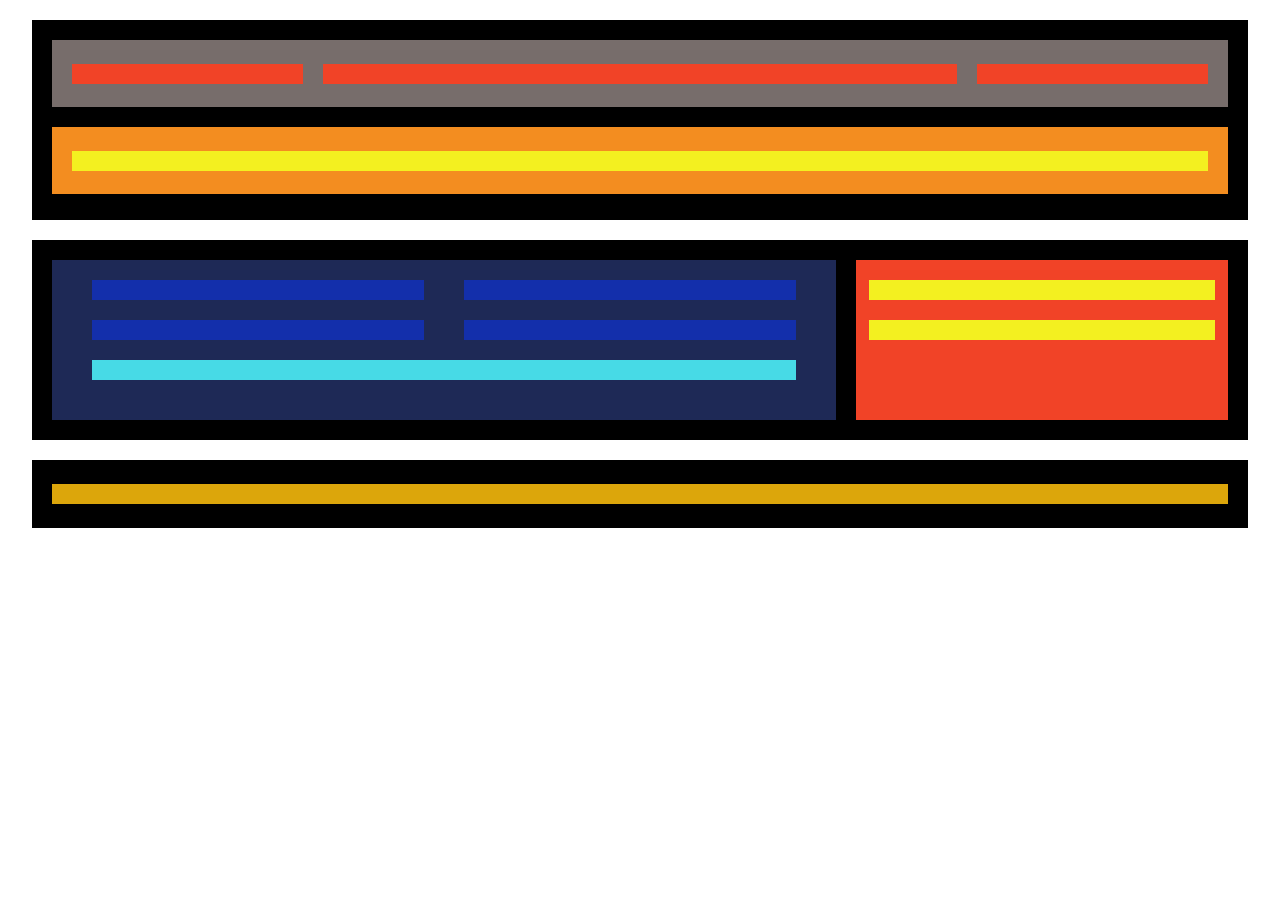
<file: nivell1/index.html>
<!DOCTYPE html>
<html lang="es">
<head>
    <meta charset="UTF-8">
    <meta http-equiv="X-UA-Compatible" content="IE=edge">
    <meta name="viewport" content="width=device-width, initial-scale=1.0">
    <link rel="stylesheet" href="css/style.css">
    <link rel="stylesheet" href="css/responsive.css">
    <title>Exercici Flexbox nivell 1</title>
</head>
<body>      
    <div class="flex flex-column hCenter vCenter">
        <div class="caja1 flex-column vCenter hCenter mg1">
            <div class="a1 height flex hCenter vCenter mg1">
                <div class="a11 height2"></div>
                <div class="a12 height2"></div>
                <div class="a13 height2"></div>
            </div>
            <div class="a2 height flex hCenter vCenter mg1">
                <div class="b11 height2 mg1"></div>
            </div>
        </div>
        <div class="caja2 flex vCenter between">
            <div class="b1 flex-column vCenter hCenter mg1">
                <div class="a21 height2 flex around vCenter mg1">
                    <div class="a211 height2 mg1"></div>
                    <div class="a212 height2 mg1"></div>
                </div>
                <div class="a22 height2 flex around vCenter mg1">
                    <div class="a221 height2 mg1"></div>
                    <div class="a222 height2 mg1"></div>
                </div>
                <div class="a23 height2 flex vCenter mg1">
                    <div class="a231 height2 mg1"></div>
                </div>
            </div>
            <div class="b2 flex flex-column vCenter mg1">
                <div class="b21 height2 mg1"></div>
                <div class="b22 height2 mg1"></div>
            </div>
        </div>
        <div class="caja3 flex hCenter vCenter mg1">
            <div class="a3 height2 mg1"></div>
        </div>
    </div>
</body>
</html>
</file>
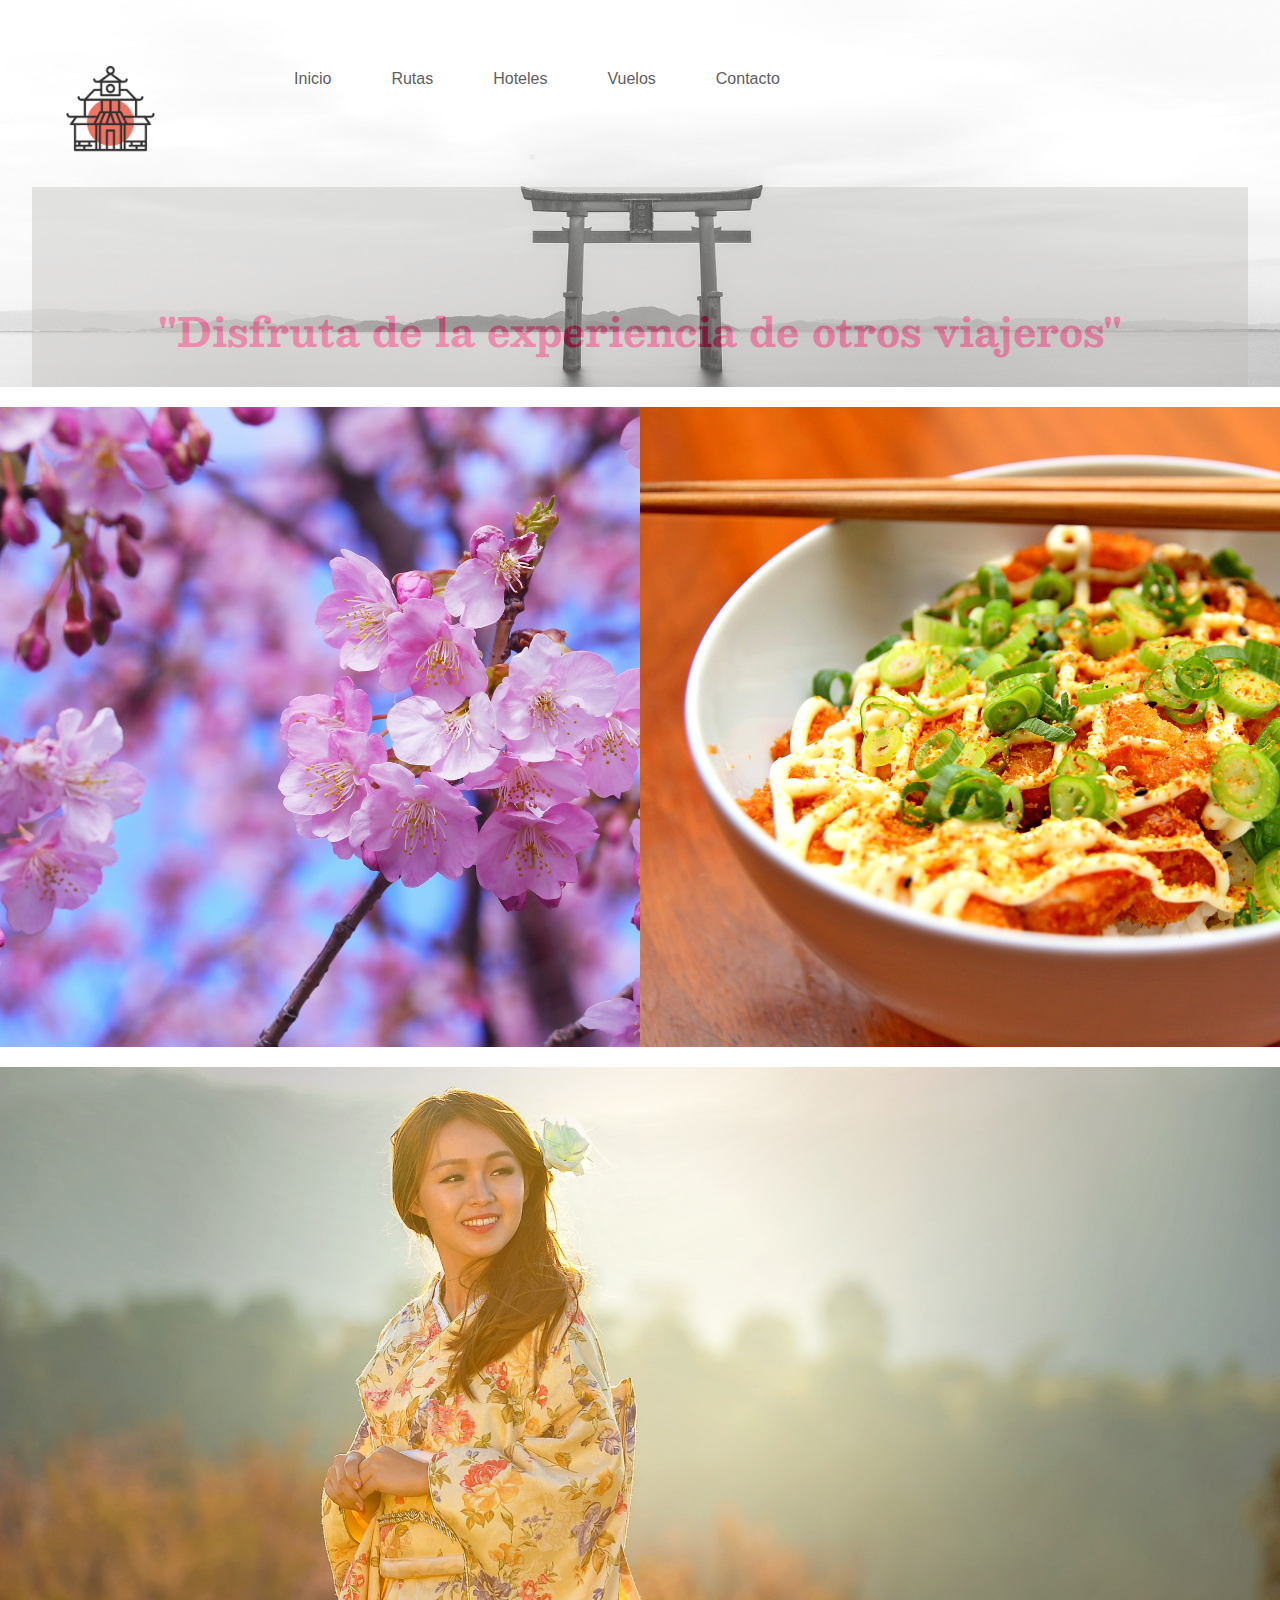
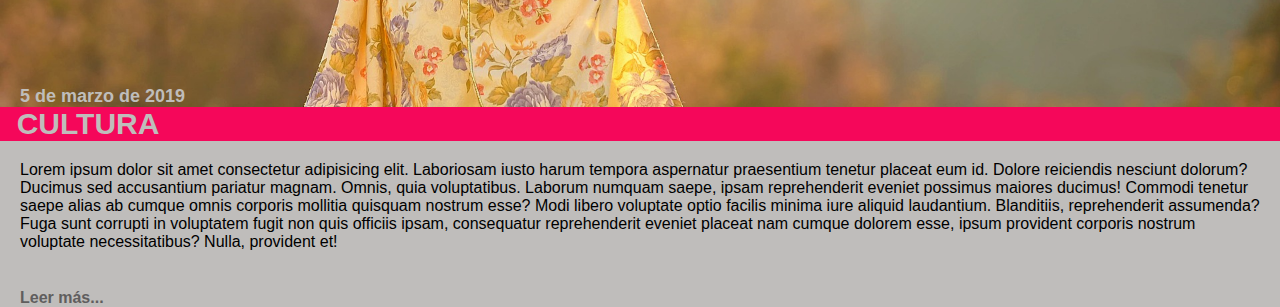
<file: nivell2/index.html>
<!DOCTYPE html>
<html lang="es">
<head>
    <meta charset="UTF-8">
    <meta http-equiv="X-UA-Compatible" content="IE=edge">
    <meta name="viewport" content="width=device-width, initial-scale=1.0">
    <link rel="stylesheet" href="css/style.css">
    <link rel="stylesheet" href="css/responsive.css">
    <link rel="preconnect" href="https://fonts.googleapis.com">
    <link rel="preconnect" href="https://fonts.gstatic.com" crossorigin>
    <link href="https://fonts.googleapis.com/css2?family=Besley:wght@700&display=swap" rel="stylesheet">
    <link rel="stylesheet" href="https://use.fontawesome.com/releases/v5.8.1/css/all.css" integrity="sha384-50oBUHEmvpQ+1lW4y57PTFmhCaXp0ML5d60M1M7uH2+nqUivzIebhndOJK28anvf" crossorigin="anonymous">
    <title>Exercici Flexbox nivell 2</title>
</head>
<body>   
    <div class="flexColumn hCenter vCenter container">
        <header>
            <div class="container_cabecera flex between vCenter">
                <div class="container_logo grow2 flex">
                    <img class="logo" src="images/logo.png" alt="logo">
                </div>
                <nav class="flex hCenter start grow3">
                    <ul class="flex">
                        <div class="container_nav flex mg1">
                            <i class="fas fa-car"></i>
                            <li>Inicio</li>
                        </div>
                        <div class="container_nav flex mg1">
                            <i class="fas fa-route"></i>
                            <li>Rutas</li>
                        </div>
                        <div class="container_nav flex mg1">
                            <i class="fas fa-concierge-bell"></i>
                            <li>Hoteles</li>
                        </div>
                        <div class="container_nav flex mg1">
                            <i class="fas fa-plane"></i>
                            <li>Vuelos</li>
                        </div>
                        <div class="container_nav flex mg1">
                            <i class="far fa-envelope"></i>
                            <li>Contacto</li>
                        </div>
                    </ul>
                </nav>
                <div class="container_social flexColumn grow1 vCenter">
                    <i class="facebook fab fa-facebook-f"></i>
                    <i class="twitter fab fa-twitter"></i>
                </div>
            </div>
            <div class="flex hCenter">
                <div class="container_h1 flex hCenter vCenter">
                    <h1>"Disfruta de la experiencia de otros viajeros"</h1>
                </div>
            </div>
        </header>
        <section class="section1 flex">
            <article class="container_img1 flex grow1">
                <img src="images/cherry-blossoms.jpg" alt="flor de cerezo">
            </article>
            <article class="container_img2 flex grow1">
                <img src="images/food.jpg" alt="comida japonesa">
            </article>
        </section>
        <section class="section2">
            <article>
                <div class="container_img3 flex">
                    <p class="data">5 de marzo de 2019</p>
                </div>
                <div>
                    <h3>&nbsp CULTURA</h3>
                    <div class="article">
                        <p class="contenido_articulo">Lorem ipsum dolor sit amet consectetur adipisicing elit. Laboriosam iusto harum tempora aspernatur praesentium tenetur placeat eum id. Dolore reiciendis nesciunt dolorum? Ducimus sed accusantium pariatur magnam. Omnis, quia voluptatibus.
                        Laborum numquam saepe, ipsam reprehenderit eveniet possimus maiores ducimus! Commodi tenetur saepe alias ab cumque omnis corporis mollitia quisquam nostrum esse? Modi libero voluptate optio facilis minima iure aliquid laudantium.
                        Blanditiis, reprehenderit assumenda? Fuga sunt corrupti in voluptatem fugit non quis officiis ipsam, consequatur reprehenderit eveniet placeat nam cumque dolorem esse, ipsum provident corporis nostrum voluptate necessitatibus? Nulla, provident et!</p>
                        <br>
                        <p><a href="#">Leer más...</a></p>
                    </div>
                </div>
            </article>
        </section>

    </div>
</body>
</html>
</file>
<file: nivell1/css/style.css>
body{
    margin: 0;
    padding: 0;
}

.caja1, .caja2{
    background-color: #000;
    width: 95%;
    height: 12.5rem;
}

.caja3{
    background-color: #000;
    width: 95%;
    height: 4.25rem;
}
.width{
    width: 95%;
}
.height{
    height: 4.20rem;
}
.height2{
    height: 1.25rem;
}
.mg1{
    margin: 1.25rem; 
}

/*colors*/
.a1{
    background-color: #776D6B;
}
.a2{
    background-color: #F38D20;
}
.a11, .a13{
    background-color: #F14327;
    width: 20%;
    margin: 20px;
} 
.a12{
    background-color: #F14327;
    width: 55%;
}
.b11{
    background-color: #f3f020;
    width: 97%;
}
.b1{
    background-color: #1E2956;
    flex-grow: 4;
    height: 80%;
    /* width: 65%; */
}
.a211, .a212, .a221, .a222{
    background-color: #132FAB;
    width: 90%;
}
.a231{
    background-color: #47DAE6;
    width: 97%;
}
.b2{
    background-color: #F14327;   
    height: 80%;
    flex-grow: 2;
    margin: 1.25rem 1.25rem 1.25rem 0;
    align-items: flex-start;

}
.b21, .b22{
    background-color: #F3F020;
    width: 93%;
}
.b21, .b22{
    margin: 1.25rem 1.25rem 0 1.25rem;
}
.a3{
    background-color: #DCA60B;
    width: 97%;
}


/*flex*/
.flex{
    display: flex; 
}
.flex-column{
    flex-direction: column;
}
.hCenter{
    justify-content: center;
}
.vCenter{
    align-items: center;
}
.around{
    justify-content: space-around;
}
.between{
    justify-content: space-between;
}
</file>
<file: nivell1/css/responsive.css>
/*pantallas medianas, tablet*/

@media screen and (max-width: 769px){
    .caja1, .caja2, .caja3{
        height: auto;
    }
    .caja2{
        background-color: #f3f020;
        flex-direction: column;
        justify-content: center;
        align-items: center;
    }
    .b1{
        width: 95%;
        margin: 1.25rem;
    }
    .b2{
        width: 95%;
        margin: 0 1.25rem 1.25rem 1.25rem;
        height: auto;
    }
    .b11{
        margin: 1.25rem;
    }
    .b22{
        margin: 1.25rem;
    }
    
}

/*pantalla movil*/

@media screen and (max-width: 380px){
    .caja1, .caja2, .caja3{
        height: auto;
    }
    .a1, .b1, .a21, .a22, .a23{
        display: flex;
        flex-direction: column;
        height: auto;
        margin: 1.25rem;
    }
    .a11, .a12, .a13{
        width: 85%;
        height: 1.25rem;
        margin: 0 1.25rem;
    }
    .a11{
        margin: 1.25rem;
    }
    .a12{
        margin: 0 1.25rem 1.25rem 1.25rem;
    }
    .a13{
        margin: 0 1.25rem 1.25rem 1.25rem;
    }
    .b11{
        margin: 1.25rem;
    }
    .a21, .a22, .a23{
        width: 97%;
        margin: 0;
    }
    .a211{
        margin: 1.25rem 1.25rem 0 1.25rem;
    }
    .a221{
        margin: 0 1.25rem;
    }
    .a231{
        margin: 0 1.25rem 1.25rem;
        width: 90%;
    }
    .b1{
        width: 90%;
    }
    .b2{
       background-color: #F48807; 
       width: 90%;
    }
    .b21, .b22{
        background-color: #F9B564;
        width: 90%;
    }


}
</file>
<file: nivell2/css/responsive.css>
/*pantallas medianas, tablet*/

@media screen and (max-width: 769px){
    header{
        width: auto;
    }
    .container_cabecera{
        flex-direction: column;
        align-items: center;
    }
    .container_logo{
        justify-content: center;
        flex-grow: 1;
    }
    nav{
        flex-grow: 1;
    }
    .contenido_articulo{
        text-align: justify;
        width: 90vw;
        align-items: center;
    }
    .section1{
        flex-direction: column;
        height: auto;
    }
    .container_img1{
        width: 10vw;
        height: auto;
    }
    .container_img2{
        width: 100vw;
        height: auto;
    }
    h1{
        font-size: 25px;
        text-align: center;
    }
    
}

@media screen and (max-width: 380px){
    .container_h1{
        display: none;
    }
    .container_logo{
        justify-content: center;
    }
    .container_social{
        flex-direction: row;
    }
    ul{
        flex-direction: column;
        justify-content: left;
    }
}
</file>
<file: nivell2/css/style.css>
/* reset*/
*{
	margin: 0;
	padding: 0;
	box-sizing: border-box;
}
html{
    font-size: 16px;
}
a{
    text-decoration: none;
}

/*header*/
header{
    background-image: url("../images/fons.jpg");
    background-position: center center;
	background-size: cover;
	height: auto;
    margin-bottom: 1.25rem;
}
.container_logo{
    width: 1.25rem;
    height: auto;
}
.logo{
    width: 6.25rem;
    height: auto;
    margin: 3.75rem 3.75rem 2rem 3.75rem;
}
nav{
    color: #5F5E5E;
    font-family: 'Trebuchet MS', 'Lucida Sans Unicode', 'Lucida Grande', 'Lucida Sans', Arial, sans-serif;
}
ul{
    list-style: none;
    margin: 3.12rem;
}
li{
    padding: 0 10px;
}
.container_social i{
    padding: 1rem;
}
.container_social{
    color: #5F5e5e
}
.container_h1{
    width: 95%;
    background-color: #BFBDBB;
    opacity: 0.4;
    height: 12.5rem;
}
h1{
    font-size: 40px;
    color: #F5075A;
    font-family: 'Besley', serif;
    margin-top: 6.87rem;
}
/*section 1*/
section{
    height: 40rem;
    margin-bottom: 1.25rem;
}
.container_img1{
    width: 50vw;
    height: auto;
} */
.container_img2{
    width: 50vw;
    height: auto;
}

/*section 2*/
.container_img3{
    background-image: url("../images/beauty.jpg");
    background-position: center center;
	background-size: cover;
    width: 100vw;
    height: 40rem;
    align-items: flex-end;
}
.data{
    color: #bfbdbb;
    font-weight: bold;
    font-size: large;
}
h3{
    background-color: #f5075a;
    color: #bfbdbb;
    font-family: 'Trebuchet MS', 'Lucida Sans Unicode', 'Lucida Grande', 'Lucida Sans', Arial, sans-serif;
    font-weight: bolder;
    font-size: 30px;
}
p{
    font-family: 'Trebuchet MS', 'Lucida Sans Unicode', 'Lucida Grande', 'Lucida Sans', Arial, sans-serif;
    padding: 0 20px;
}
.article{
    background-color: #BFBDBB;
}
.contenido_articulo{
    padding: 20px;
}
a:link{
    font-weight: bold;
    color: #5f5e5e;
}
/*margins*/
.mg1{
    margin: 20px;
}

/*FLEX*/
/*direction*/
.flex{
    display: flex;
}
.flexColumn{
    display: flex;
    flex-direction: column;
}
/*justify*/
.hCenter{
    justify-content: center;
}
.vCenter{
    justify-content: center;
}
.around{
    justify-content: space-around;
}
.between{
    justify-content: space-between;
}
.start{
    justify-content: start;
}
/*grow*/
.grow1{
    flex-grow: 1;
}
.grow2{
    flex-grow: 2;
}
.grow3{
    flex-grow: 3;
}

/*hover*/
.container_nav:hover {
	transform: scale(1.5);
    cursor: pointer;
    color: #F5075A;    
}
.facebook:hover, .twitter:hover{
    color: #F5075A;
    cursor: pointer;
}
.logo:hover{
    transform: scale(1.5);
    cursor: pointer;
}
img:hover{
    cursor: pointer;
}
a:hover{
    font-size: 20px;
}
</file>
